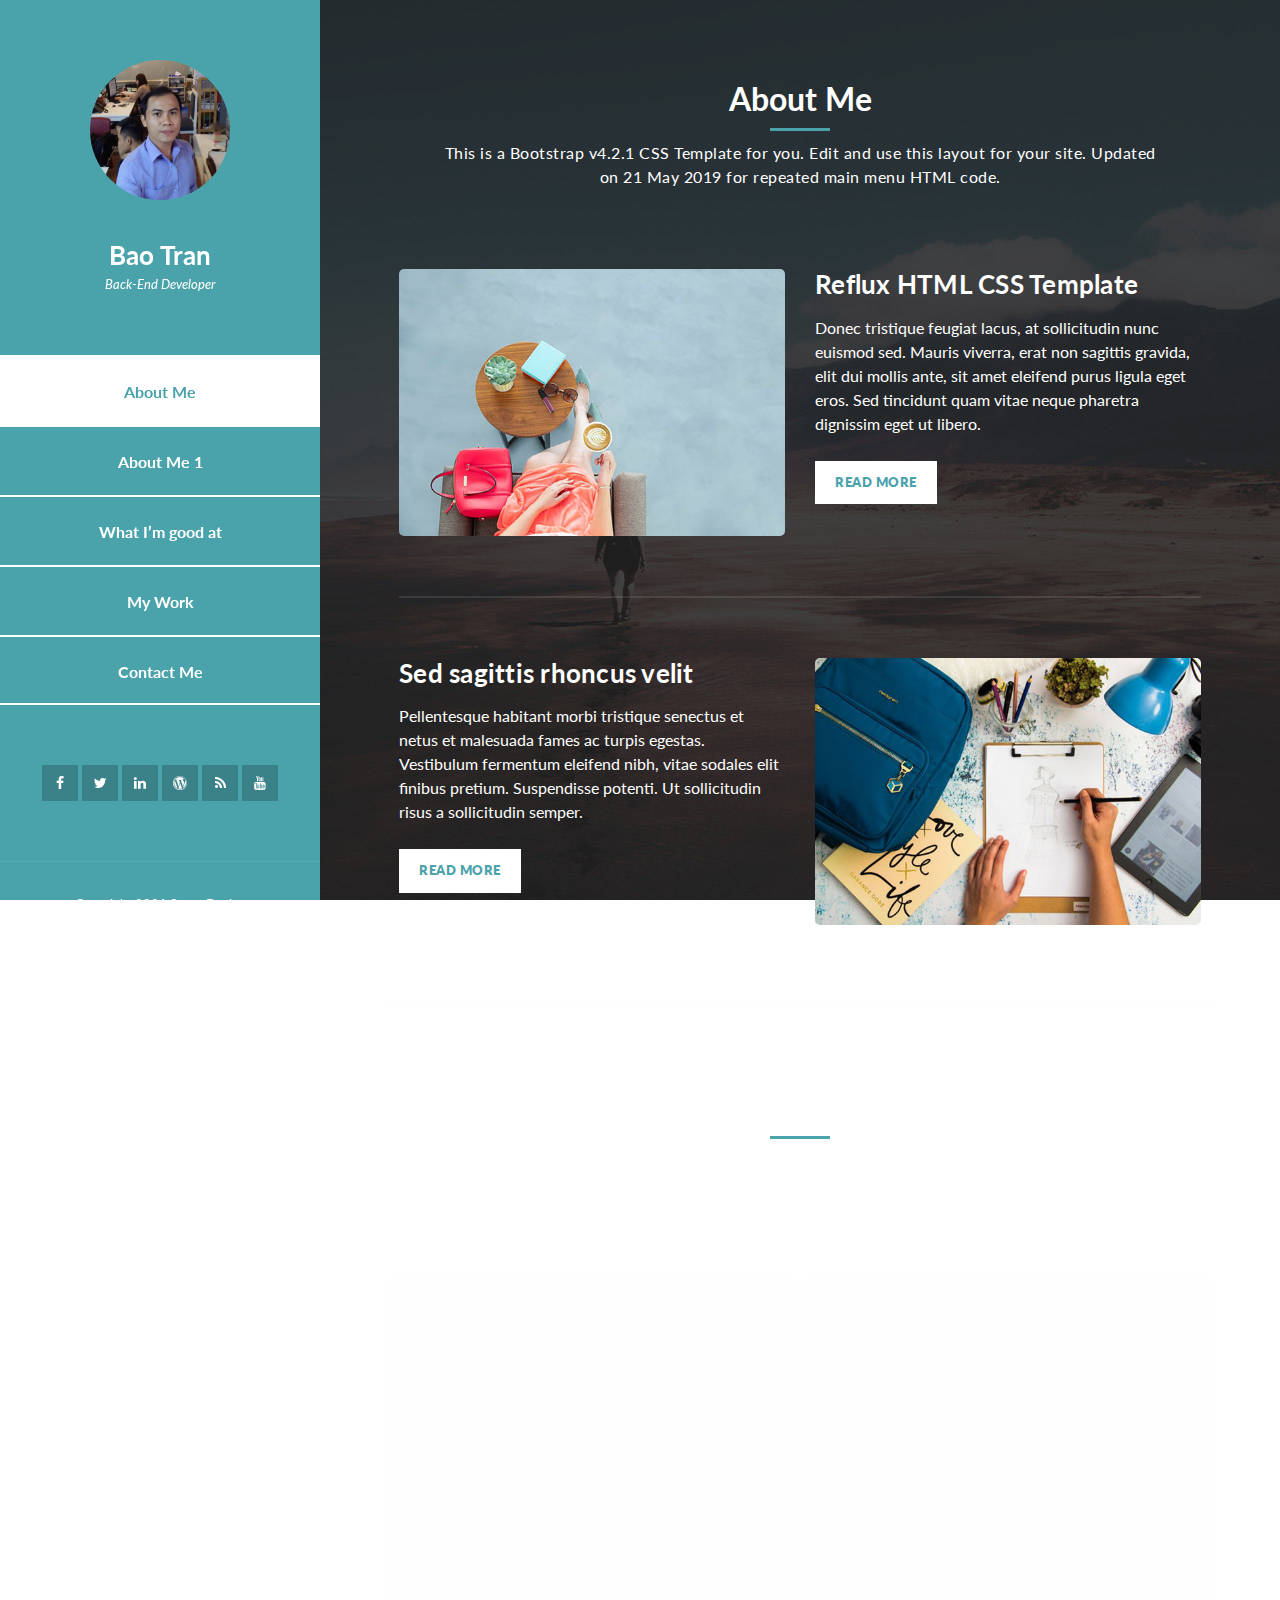
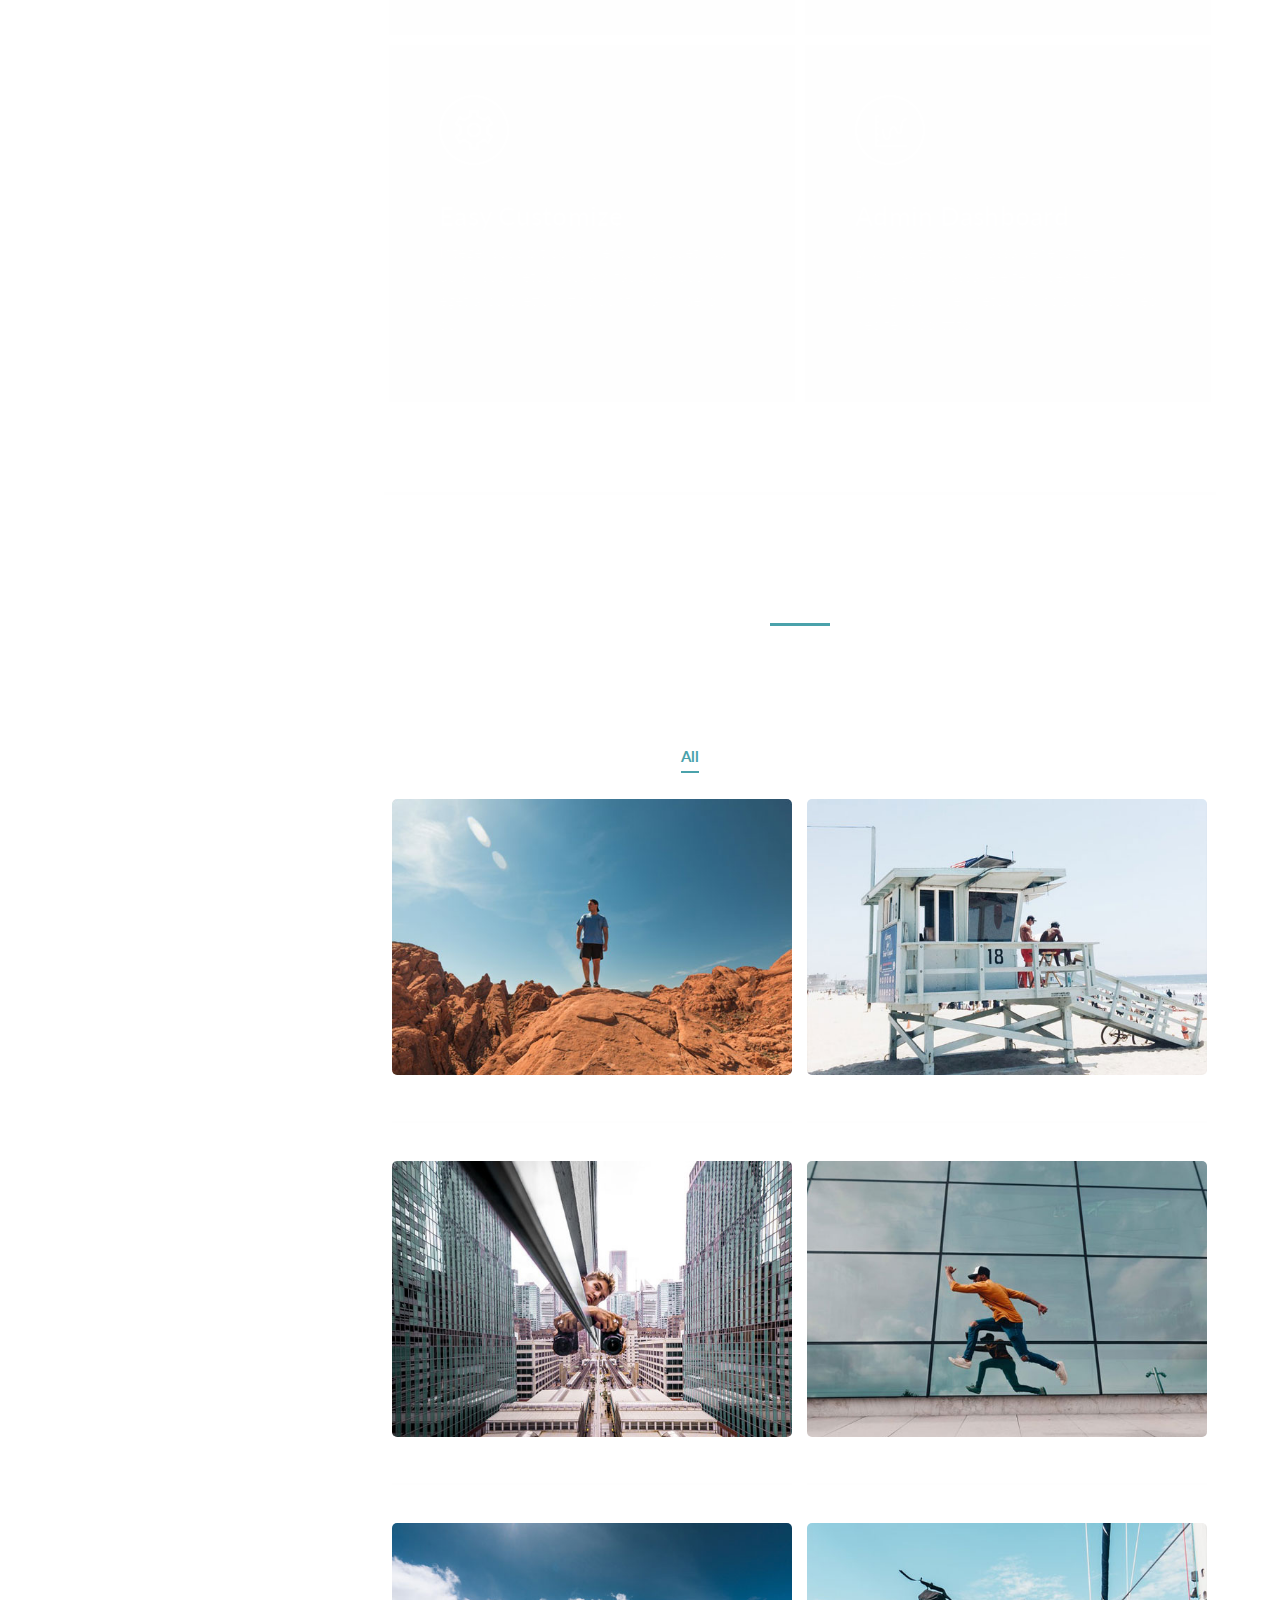
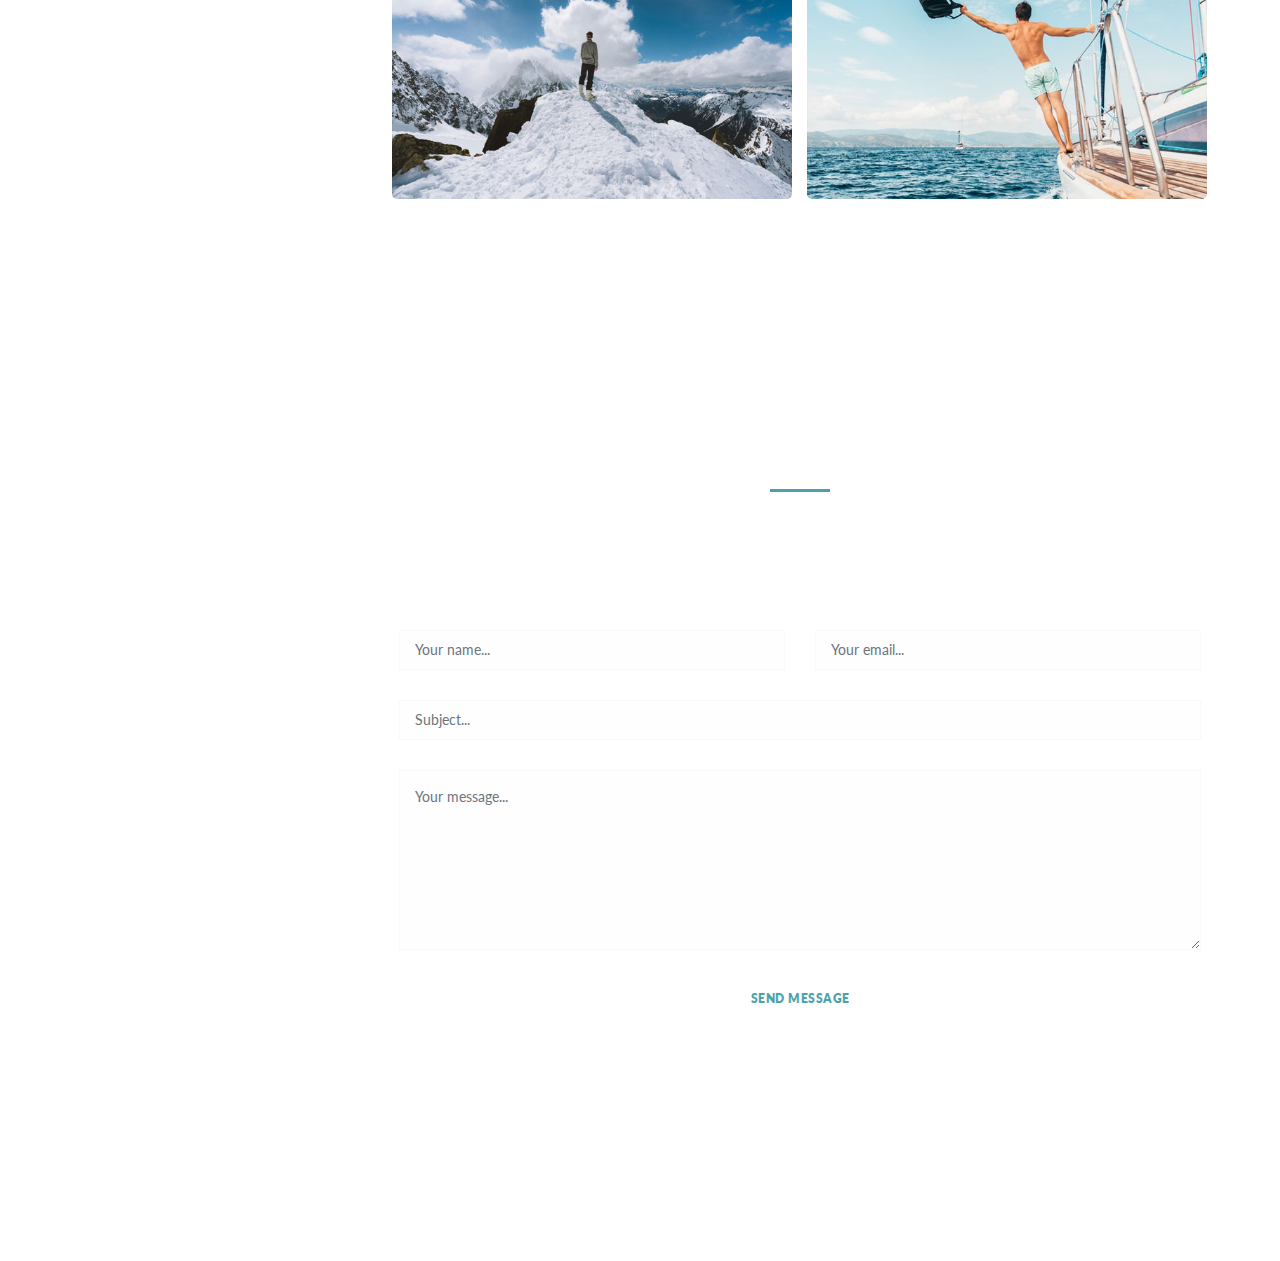
<file: index.html>
<!DOCTYPE html>
<html lang="en">
  <head>
    <meta charset="utf-8" />
    <meta name="viewport" content="width=device-width, initial-scale=1, shrink-to-fit=no"/>
    <meta name="description" content="" />
    <meta name="author" content="" />
    <link rel="shortcut icon" type="image/x-icon" href="favicon.ico" />
    <link href="https://fonts.googleapis.com/css?family=Lato:100,300,400,700,900" rel="stylesheet"/>

    <title>Trần Thế Bảo - Information Technology Programmer</title>
    <!-- Source https://templatemo.com/tm-531-reflux -->
    <!-- Bootstrap core CSS -->
    <link href="vendor/bootstrap/css/bootstrap.min.css" rel="stylesheet" />

    <!-- Additional CSS Files -->
    <link rel="stylesheet" href="assets/css/fontawesome.css" />
    <link rel="stylesheet" href="assets/css/templatemo-style.css" />
    <link rel="stylesheet" href="assets/css/owl.css" />
    <link rel="stylesheet" href="assets/css/lightbox.css" />
  </head>

  <body>
    <div id="page-wraper">
      <!-- Sidebar Menu -->
      <div class="responsive-nav">
        <i class="fa fa-bars" id="menu-toggle"></i>
        <div id="menu" class="menu">
          <i class="fa fa-times" id="menu-close"></i>
          <div class="container">
            <div class="image">
              <a href="#"><img src="assets/images/avatar-bt.jpg" alt="" /></a>
            </div>
            <div class="author-content">
              <h4>Bao Tran</h4>
              <span>Back-End Developer</span>
            </div>
            <nav class="main-nav" role="navigation">
              <ul class="main-menu">
                <li><a href="#section1">About Me</a></li>
                <li><a href="https://steve-bao-tran.github.io/about.html">About Me 1</a></li>
                <li><a href="#section2">What I’m good at</a></li>
                <li><a href="#section3">My Work</a></li>
                <li><a href="#section4">Contact Me</a></li>
              </ul>
            </nav>
            <div class="social-network">
              <ul class="soial-icons">
                <li>
                  <a href="https://www.facebook.com/stevetranbao" target="_blank"
                    ><i class="fa fa-facebook"></i></a>
                </li>
                <li>
                  <a href="https://twitter.com/tranbaothe" target="_blank">
                    <i class="fa fa-twitter"></i></a>
                </li>
                <li>
                  <a href="https://www.linkedin.com/in/bao-tran-30b6b4114" target="_blank">
                    <i class="fa fa-linkedin"></i></a>
                </li>
                <li>
                  <!-- <a href="#"><i class="fa fa-dribbble"></i></a> -->
                  <a href="https://tranthebao.wordpress.com" target="_blank">
                    <i class="fa fa-wordpress"></i></a>
                </li>
                <li>
                  <a href="#"><i class="fa fa-rss" target="_blank"></i></a>
                </li>
                <li>
                  <!-- <a href="#"><i class="fa fa-dribbble"></i></a> -->
                  <a href="https://www.youtube.com/@BaoTran-Steve" target="_blank">
                    <i class="fa fa-youtube"></i></a>
                </li>
              </ul>
            </div>
            <div class="copyright-text">
              <p>Copyright 2021 Steve Design</p>
            </div>
          </div>
        </div>
      </div>

      <section class="section about-me" data-section="section1">
        <div class="container">
          <div class="section-heading">
            <h2>About Me</h2>
            <div class="line-dec"></div>
            <span
              >This is a Bootstrap v4.2.1 CSS Template for you. Edit and use
              this layout for your site. Updated on 21 May 2019 for repeated main menu HTML code.</span
            >
          </div>
          <div class="left-image-post">
            <div class="row">
              <div class="col-md-6">
                <div class="left-image">
                  <img src="assets/images/left-image.jpg" alt="" />
                </div>
              </div>
              <div class="col-md-6">
                <div class="right-text">
                  <h4>Reflux HTML CSS Template</h4>
                  <p>
                    Donec tristique feugiat lacus, at sollicitudin nunc euismod
                    sed. Mauris viverra, erat non sagittis gravida, elit dui
                    mollis ante, sit amet eleifend purus ligula eget eros. Sed
                    tincidunt quam vitae neque pharetra dignissim eget ut
                    libero.
                  </p>
                  <div class="white-button">
                    <a href="#">Read More</a>
                  </div>
                </div>
              </div>
            </div>
          </div>
          <div class="right-image-post">
            <div class="row">
              <div class="col-md-6">
                <div class="left-text">
                  <h4>Sed sagittis rhoncus velit</h4>
                  <p>
                    Pellentesque habitant morbi tristique senectus et netus et
                    malesuada fames ac turpis egestas. Vestibulum fermentum
                    eleifend nibh, vitae sodales elit finibus pretium.
                    Suspendisse potenti. Ut sollicitudin risus a sollicitudin
                    semper.
                  </p>
                  <div class="white-button">
                    <a href="#">Read More</a>
                  </div>
                </div>
              </div>
              <div class="col-md-6">
                <div class="right-image">
                  <img src="assets/images/right-image.jpg" alt="" />
                </div>
              </div>
            </div>
          </div>
        </div>
      </section>

      <section class="section my-services" data-section="section2">
        <div class="container">
          <div class="section-heading">
            <h2>What I’m good at?</h2>
            <div class="line-dec"></div>
            <span
              >Curabitur leo felis, rutrum vitae varius eu, malesuada a tortor.
              Vestibulum congue leo et tellus aliquam, eu viverra nulla semper.
              Nullam eu faucibus diam. Donec eget massa ante.</span
            >
          </div>
          <div class="row">
            <div class="col-md-6">
              <div class="service-item">
                <div class="first-service-icon service-icon"></div>
                <h4>HTML5 &amp; CSS3</h4>
                <p>
                  Phasellus non convallis dolor. Integer tempor hendrerit arcu
                  at bibendum. Sed ac ante non metus vehicula congue quis eget
                  eros.
                </p>
              </div>
            </div>
            <div class="col-md-6">
              <div class="service-item">
                <div class="second-service-icon service-icon"></div>
                <h4>Creative Ideas</h4>
                <p>
                  Proin lacus massa, eleifend sed fermentum in, dignissim vel
                  metus. Nunc accumsan leo nec felis porttitor, ultricies
                  faucibus purus mollis.
                </p>
              </div>
            </div>
            <div class="col-md-6">
              <div class="service-item">
                <div class="third-service-icon service-icon"></div>
                <h4>Easy Customize</h4>
                <p>
                  Integer suscipit condimentum aliquet. Nam quis risus metus.
                  Nullam faucibus quam eget arcu pretium tincidunt. Nam libero
                  dui.
                </p>
              </div>
            </div>
            <div class="col-md-6">
              <div class="service-item">
                <div class="fourth-service-icon service-icon"></div>
                <h4>Admin Dashboard</h4>
                <p>
                  Vivamus et dui a massa venenatis fringilla. Proin lacus massa,
                  eleifend sed fermentum in, dignissim vel metus. Nunc accumsan
                  leo nec felis porttitor.
                </p>
              </div>
            </div>
          </div>
        </div>
      </section>

      <section class="section my-work" data-section="section3">
        <div class="container">
          <div class="section-heading">
            <h2>My Work</h2>
            <div class="line-dec"></div>
            <span
              >Aenean sollicitudin ex mauris, lobortis lobortis diam euismod sit
              amet. Duis ac elit vulputate, lobortis arcu quis, vehicula
              mauris.</span
            >
          </div>
          <div class="row">
            <div class="isotope-wrapper">
              <form class="isotope-toolbar">
                <label
                  ><input
                    type="radio"
                    data-type="*"
                    checked=""
                    name="isotope-filter"
                  />
                  <span>all</span></label
                >
                <label
                  ><input
                    type="radio"
                    data-type="people"
                    name="isotope-filter"
                  />
                  <span>people</span></label
                >
                <label
                  ><input
                    type="radio"
                    data-type="nature"
                    name="isotope-filter"
                  />
                  <span>nature</span></label
                >
                <label
                  ><input
                    type="radio"
                    data-type="animals"
                    name="isotope-filter"
                  />
                  <span>animals</span></label
                >
              </form>
              <div class="isotope-box">
                <div class="isotope-item" data-type="nature">
                  <figure class="snip1321">
                    <img
                      src="assets/images/portfolio-01.jpg"
                      alt="sq-sample26"
                    />
                    <figcaption>
                      <a
                        href="assets/images/portfolio-01.jpg"
                        data-lightbox="image-1"
                        data-title="Caption"
                        ><i class="fa fa-search"></i
                      ></a>
                      <h4>First Title</h4>
                      <span>free to use our template</span>
                    </figcaption>
                  </figure>
                </div>

                <div class="isotope-item" data-type="people">
                  <figure class="snip1321">
                    <img
                      src="assets/images/portfolio-02.jpg"
                      alt="sq-sample26"
                    />
                    <figcaption>
                      <a
                        href="assets/images/portfolio-02.jpg"
                        data-lightbox="image-1"
                        data-title="Caption"
                        ><i class="fa fa-search"></i
                      ></a>
                      <h4>Second Title</h4>
                      <span>please tell your friends</span>
                    </figcaption>
                  </figure>
                </div>

                <div class="isotope-item" data-type="animals">
                  <figure class="snip1321">
                    <img
                      src="assets/images/portfolio-03.jpg"
                      alt="sq-sample26"
                    />
                    <figcaption>
                      <a
                        href="assets/images/portfolio-03.jpg"
                        data-lightbox="image-1"
                        data-title="Caption"
                        ><i class="fa fa-search"></i
                      ></a>
                      <h4>Item Third</h4>
                      <span>customize anything</span>
                    </figcaption>
                  </figure>
                </div>

                <div class="isotope-item" data-type="people">
                  <figure class="snip1321">
                    <img
                      src="assets/images/portfolio-04.jpg"
                      alt="sq-sample26"
                    />
                    <figcaption>
                      <a
                        href="assets/images/portfolio-04.jpg"
                        data-lightbox="image-1"
                        data-title="Caption"
                        ><i class="fa fa-search"></i
                      ></a>
                      <h4>Item Fourth</h4>
                      <span>Re-distribution not allowed</span>
                    </figcaption>
                  </figure>
                </div>

                <div class="isotope-item" data-type="nature">
                  <figure class="snip1321">
                    <img
                      src="assets/images/portfolio-05.jpg"
                      alt="sq-sample26"
                    />
                    <figcaption>
                      <a
                        href="assets/images/portfolio-05.jpg"
                        data-lightbox="image-1"
                        data-title="Caption"
                        ><i class="fa fa-search"></i
                      ></a>
                      <h4>Fifth Awesome</h4>
                      <span>Ut sollicitudin risus</span>
                    </figcaption>
                  </figure>
                </div>

                <div class="isotope-item" data-type="animals">
                  <figure class="snip1321">
                    <img
                      src="assets/images/portfolio-06.jpg"
                      alt="sq-sample26"
                    />
                    <figcaption>
                      <a
                        href="assets/images/portfolio-06.jpg"
                        data-lightbox="image-1"
                        data-title="Caption"
                        ><i class="fa fa-search"></i
                      ></a>
                      <h4>Awesome Sixth</h4>
                      <span>Donec eget massa ante</span>
                    </figcaption>
                  </figure>
                </div>
              </div>
            </div>
          </div>
        </div>
      </section>

      <section class="section contact-me" data-section="section4">
        <div class="container">
          <div class="section-heading">
            <h2>Contact Me</h2>
            <div class="line-dec"></div>
            <span
              >Fusce eget nibh nec justo interdum condimentum. Morbi justo ex,
              efficitur at ante ac, tincidunt maximus ligula. Lorem ipsum dolor
              sit amet, consectetur adipiscing elit.</span
            >
          </div>
          <div class="row">
            <div class="right-content">
              <div class="container">
                <form id="contact" action="" method="post">
                  <div class="row">
                    <div class="col-md-6">
                      <fieldset>
                        <input
                          name="name"
                          type="text"
                          class="form-control"
                          id="name"
                          placeholder="Your name..."
                          required=""
                        />
                      </fieldset>
                    </div>
                    <div class="col-md-6">
                      <fieldset>
                        <input
                          name="email"
                          type="text"
                          class="form-control"
                          id="email"
                          placeholder="Your email..."
                          required=""
                        />
                      </fieldset>
                    </div>
                    <div class="col-md-12">
                      <fieldset>
                        <input
                          name="subject"
                          type="text"
                          class="form-control"
                          id="subject"
                          placeholder="Subject..."
                          required=""
                        />
                      </fieldset>
                    </div>
                    <div class="col-md-12">
                      <fieldset>
                        <textarea
                          name="message"
                          rows="6"
                          class="form-control"
                          id="message"
                          placeholder="Your message..."
                          required=""
                        ></textarea>
                      </fieldset>
                    </div>
                    <div class="col-md-12">
                      <fieldset>
                        <button type="submit" id="form-submit" class="button" onclick="sendEmail()">
                          Send Message
                        </button>
                      </fieldset>
                    </div>
                  </div>
                </form>
              </div>
            </div>
          </div>
        </div>
      </section>
    </div>

    <!-- Scripts -->
    <!-- Bootstrap core JavaScript -->
    <script src="vendor/jquery/jquery.min.js"></script>
    <script src="vendor/bootstrap/js/bootstrap.bundle.min.js"></script>

    <script src="assets/js/isotope.min.js"></script>
    <script src="assets/js/owl-carousel.js"></script>
    <script src="assets/js/lightbox.js"></script>
    <script src="assets/js/custom.js"></script>
    <script src="https://smtpjs.com/v3/smtp.js"></script>
    <script>
      //according to loftblog tut
      $(".main-menu li:first").addClass("active");

      var showSection = function showSection(section, isAnimate) {
        var direction = section.replace(/#/, ""),
          reqSection = $(".section").filter(
            '[data-section="' + direction + '"]'
          ),
          reqSectionPos = reqSection.offset().top - 0;

        if (isAnimate) {
          $("body, html").animate(
            {
              scrollTop: reqSectionPos
            },
            800
          );
        } else {
          $("body, html").scrollTop(reqSectionPos);
        }
      };

      var checkSection = function checkSection() {
        $(".section").each(function() {
          var $this = $(this),
            topEdge = $this.offset().top - 80,
            bottomEdge = topEdge + $this.height(),
            wScroll = $(window).scrollTop();
          if (topEdge < wScroll && bottomEdge > wScroll) {
            var currentId = $this.data("section"),
              reqLink = $("a").filter("[href*=\\#" + currentId + "]");
            reqLink
              .closest("li")
              .addClass("active")
              .siblings()
              .removeClass("active");
          }
        });
      };

      $(".main-menu").on("click", "a", function(e) {
        e.preventDefault();
        showSection($(this).attr("href"), true);
      });

      $(window).scroll(function() {
        checkSection();
      });

      function sendEmail() {
        alert(12344);
        Email.send({
          Host: "smtp.gmail.com",
          Username : "baotran@yopmail.com",
          Password : "xxxx",
          To : 'baotran@yopmail.com',
          From : "baotran@yopmail.com",
          Subject : "Test SMTP",
          Body : "Tran The Boa testing...",
        }).then(
          message => alert("mail sent successfully")
        );
      }
    </script>
  </body>
</html>
</file>
<file: assets/css/templatemo-style.css>
@import url(fontawesome.css);
@import url("https://fonts.googleapis.com/css?family=Lato:100,300,400,700,900");
body {
    font-family: 'Lato', sans-serif;
}

#page-wraper {
    background: url(../images/page-bg.jpg) no-repeat center center fixed;
    -webkit-background-size: cover;
    -moz-background-size: cover;
    -o-background-size: cover;
    background-size: cover;
    width: 100%;
}

/* Basic */
body {
    overflow-x: hidden;
}

input,
select,
textarea {
    outline: none;
}

a,
a:hover {
    text-decoration: none;
}

p {
    font-size: 16px;
    line-height: 24px;
    color: #fff;
}

h4 {
    font-size: 26px;
    font-weight: 700;
    color: #fff;
    letter-spacing: 0.25px;
}

img {
    width: 100%;
    overflow: hidden;
}

ul {
    padding: 0;
    margin: 0;
    list-style: none;
}

ul li {
    display: inline-block;
}

html {
    -webkit-box-sizing: border-box;
    -moz-box-sizing: border-box;
    box-sizing: border-box;
}

*,
*:before,
*:after {
    -webkit-box-sizing: inherit;
    -moz-box-sizing: inherit;
    box-sizing: inherit;
}

.clearfix {
    zoom: 1;
}

.clearfix:before,
.clearfix:after {
    content: "";
    display: table;
}

.clearfix:after {
    clear: both;
}

.container {
    margin: 0 auto;
}

.main-nav {
    text-align: center;
}

.main-nav li:last-child a {
    border-bottom: 2px solid #fff;
}

.main-nav li {
    display: block;
}

.main-nav li a {
    height: 70px;
    line-height: 70px;
    display: inline-block;
    font-size: 16px;
    font-weight: 700;
    color: #fff;
    width: 100%;
    transition: all 0.5s;
    border-top: 2px solid #fff;
}

.main-nav li:hover a,
.main-nav li.active a {
    background: #fff;
    color: #4aa2ab;
}

/* Sidebar Menu */

.menu .image {
    margin-top: 60px;
}

.menu .image img {
    width: 140px;
    height: 140px;
    border-radius: 50%;
    text-align: center;
}

.menu .author-content {
    margin: 40px 0px 60px 0px;
}

.menu .author-content h4 {
    margin-bottom: 0px;
}

.menu .author-content span {
    font-size: 13px;
    font-style: italic;
    color: #fff;
}

.menu .social-network {
    margin-top: 60px;
}

.menu .social-network ul li {
    margin: 0 3px;
}

.menu .social-network ul li a {
    width: 40px;
    height: 40px;
    display: inline-block;
    text-align: center;
    line-height: 40px;
    background-color: rgba(0, 0, 0, 0.2);
    color: #fff;
    font-size: 14px;
    transition: all 0.5s;
}

.menu .social-network ul li a:hover {
    background-color: #fff;
    color: #4aa2ab;
}

.menu .copyright-text {
    position: relative;
    margin-top: 60px;
}

.menu .copyright-text p {
    border-top: 1px solid rgba(250, 250, 250, 0.1);
    display: inline-block;
    width: 100%;
    padding-left: 30px;
    padding-right: 30px;
    padding-top: 30px;
    font-size: 13px;
}

.menu:before,
.menu:after {
    content: "";
    display: table;
}

.menu:after {
    clear: both;
}

.menu a {
    text-decoration: none;
    color: inherit;
}

.menu {
    text-align: center;
}

.menu::-webkit-scrollbar {
    display: none;
}

.menu {
    left: 10%;
  -webkit-transition: -webkit-transform 233ms cubic-bezier(0, 0, 0.21, 1);
  -webkit-overflow-scrolling: touch;
  background-color: #4aa2ab;
  box-sizing: border-box;
  height: 100vh;  
  max-height: 100vh !important;
  max-width: 80vw !important;
  min-width: 45px !important;
  outline: none;
  overflow-x: hidden !important;
  overflow-y: auto !important;
  padding: 0;
  position: fixed !important;
  top: calc(0px);  
  width: 20%;
  will-change: transform;
  z-index: 9999 !important;
}

.menu-toggle {
  color: #fff;
  cursor: pointer;
  font-size: 25px;
  position: fixed;
  right: 25px;
  top: 25px;
}

#menu-toggle {
    z-index: 999;
    cursor: pointer;
    position: fixed;
    top: 0;
    left: 0;
    color: #4aa2ab;
    background-color: #fff;
    width: 60px;
    height: 60px;
    text-align: center;
    display: inline-block;
    line-height: 60px;
}

.menu-close {
  cursor: pointer;
}

#menu-close {
    cursor: pointer;
    text-align: right;
    color: #4aa2ab;
    background-color: #fff;
    width: 100%;
    height: 60px;
    text-align: center;
    display: inline-block;
    line-height: 60px;
}


/* Section */

.section {
    color: #fff;
    width: 55%;
    right: 10%;
    left: 35%;
    position: relative;
    min-height: 100vh;
    padding-bottom: 80px;
    border-bottom: 3px solid rgba(250, 250, 250, 0.25);
}

.section-heading {
    text-align: center;
    padding: 80px 45px;
}

.section-heading h2 {
    font-size: 32px;
    font-weight: 700;
    color: #fff;
}

.section-heading .line-dec {
    width: 60px;
    height: 3px;
    background-color: #4aa2ab;
    margin: 10px auto;
}

.section-heading span {
    margin-top: 5px;
    font-size: 16px;
    color: #fff;
    letter-spacing: 0.5px;
}


/* Buttons */

.white-button a {
    display: inline-block;
    padding: 12px 20px;
    background-color: #fff;
    color: #4aa2ab;
    font-size: 13px;
    font-weight: 800;
    letter-spacing: 0.5px;
    text-transform: uppercase;
    transition: all 0.5s;
}

.white-button a:hover {
    background-color: #4aa2ab;
    color: #fff;
}

button {
    display: inline-block;
    padding: 10px 20px;
    background-color: #fff;
    color: #4aa2ab;
    font-size: 12px;
    font-weight: 800;
    letter-spacing: 0.5px;
    text-transform: uppercase;
    transition: all 0.5s;
    border: none;
    outline: none;
    cursor: pointer;
}

button:hover {
    outline: none;
    background-color: #4aa2ab;
    color: #fff;
}


/* Left & Right Post */

.right-image-post {
    margin-top: 60px;
    padding-top: 60px;
    border-top: 2px solid rgba(250, 250, 250, 0.1);
}

.left-image img,
.right-image img {
    border-radius: 5px;
}

.right-image-post h4,
.left-image-post h4 {
    margin-top: 30px;
}

.right-image-post p,
.left-image-post p {
    margin-top: 20px;
}

.right-image-post .white-button,
.left-image-post .white-button {
    margin-top: 30px;
}


/* Services */

.my-services .col-md-6 {
    padding-left: 5px;
    padding-right: 5px;
}

.service-item {
    margin-bottom: 10px;
    padding: 50px;
    background-color: rgba(250, 250, 250, 0.1);
    transition: all 0.5s;
}

.service-item h4 {
    transition: all 0.5s;
}

.service-item p {
    transition: all 0.5s;
}

.service-item:hover {
    background-color: rgba(250, 250, 250, 1);
}

.service-item:hover h4 {
    color: #1e1e1e;
}

.service-item:hover p {
    color: #4a4a4a;
}

.service-item .service-icon {
    width: 70px;
    height: 70px;
    display: inline-block;
    margin-bottom: 30px;
    background-size: cover;
    background-repeat: no-repeat;
    transition: all 0.5s;
}

.service-item .first-service-icon {
    background-image: url(../images/first-white-icon.png);
}

.service-item:hover .first-service-icon {
    background-image: url(../images/first-main-icon.png);
}

.service-item .second-service-icon {
    background-image: url(../images/second-white-icon.png);
}

.service-item:hover .second-service-icon {
    background-image: url(../images/second-main-icon.png);
}

.service-item .third-service-icon {
    background-image: url(../images/third-white-icon.png);
}

.service-item:hover .third-service-icon {
    background-image: url(../images/third-main-icon.png);
}

.service-item .fourth-service-icon {
    background-image: url(../images/fourth-white-icon.png);
}

.service-item:hover .fourth-service-icon {
    background-image: url(../images/fourth-main-icon.png);
}


/* My Work */

section.my-work .section-heading {
    text-align: center;
    padding: 80px 45px 50px 45px;
}

.isotope-wrapper {
    position: relative;
    width: 100%;
    margin: auto;
}

.isotope-toolbar input[type="radio"] {
    display: none;
}

.isotope-toolbar span {
    text-transform: capitalize;
    display: inline-block;
    margin-right: 15px;
    padding-bottom: 3px;
    font-size: 15px;
    font-weight: 700;
    border-bottom: 2px solid transparent;
    transform: ease-in-out 0.5s;
    cursor: pointer;
}

.isotope-toolbar input[type="radio"]:checked + span {
    color: #4aa2ab;
    border-bottom: 2px solid #4aa2ab;
}

.isotope-box {
    position: relative;
    width: 100%;
}

.isotope-toolbar {
    text-align: center;
    margin: 10px;
}

.isotope-toolbar p {
    border-top: 1px solid #fff;
    padding-top: 15px;
}

.isotope-toolbar a {
    color: #fff;
}

.isotope-item {
    position: relative;
    width: 48%;
    margin: 1%;
    border-bottom: 2px solid rgba(250,250,250,0.1);
    padding-bottom: 30px;
    margin-bottom: 30px;
}

.isotope-item img {
    top: 0;
    left: 0;
    width: 100%;
    height: 100%;
    border-radius: 5px;
}

.lazyload {
    background: #f7f7f7;
}

.lazyloading {
    background: #f7f7f7 url(//afarkas.github.io/lazysizes/assets/imgs/loader.gif) no-repeat center;
    min-height: 60px;
}

figure.snip1321 {
  overflow: hidden;
  text-align: center;
  -webkit-perspective: 50em;
  perspective: 50em;
}
figure.snip1321 * {
  -webkit-box-sizing: padding-box;
  box-sizing: padding-box;
  -webkit-transition: all 0.2s ease-out;
  transition: all 0.2s ease-out;
}
figure.snip1321 figcaption {
  top: 50%;
  left: 20px;
  right: 20px;
  position: absolute;
  opacity: 0;
  z-index: 1;
}
figure.snip1321 h4 {
    margin-top: 15px;
  margin-bottom: 5px;
  color: #232323;
}
figure.snip1321 span {
    font-size: 14px;
    font-style: italic;
    display: block;
    color: #7a7a7a;
}
figure.snip1321 i {
  position: relative!important;
  font-size: 18px;
  background-color: #4aa2ab;
  width: 40px;
  height: 40px;
  display: inline-block;
  text-align: center;
  line-height: 40px;
  border-radius: 5px;
  color: #fff;
}
figure.snip1321:after {
  background-color: #ffffff;
  position: absolute;
  content: "";
  display: block;
  top: 20px;
  left: 20px;
  right: 20px;
  bottom: 20px;
  -webkit-transition: all 0.4s ease-in-out;
  transition: all 0.4s ease-in-out;
  -webkit-transform: rotateX(-90deg);
  transform: rotateX(-90deg);
  -webkit-transform-origin: 50% 50%;
  -ms-transform-origin: 50% 50%;
  transform-origin: 50% 50%;
  opacity: 0;
}
figure.snip1321 a {
  left: 0;
  right: 0;
  top: 0;
  bottom: 0;
  z-index: 1;
}
figure.snip1321:hover figcaption,
figure.snip1321.hover figcaption {
  -webkit-transform: translateY(-50%);
  transform: translateY(-50%);
  opacity: 1;
  -webkit-transition-delay: 0.2s;
  transition-delay: 0.2s;
}
figure.snip1321:hover:after,
figure.snip1321.hover:after {
  -webkit-transform: rotateX(0);
  transform: rotateX(0);
  opacity: 0.9;
}


/* Contact Me */

section.contact-me {
    border-bottom: none;
}

#contact input {
    background-color: rgba(250,250,250,0.1);
    border: 1px solid rgba(250,250,250,1);
    border-radius: 0px;
    margin-bottom: 30px;
    color: #fff;
    font-size: 14px;
    height: 40px;
    line-height: 40px;
    width: 100%;
    padding-left: 15px;
}

#contact input:focus {
    outline: none;
    box-shadow: none;
}

#contact textarea {
    background-color: rgba(250,250,250,0.1);
    border: 1px solid rgba(250,250,250,1);
    border-radius: 0px;
    margin-bottom: 30px;
    color: #fff;
    font-size: 14px;
    height: 180px;
    max-height: 220px;
    line-height: 40px;
    width: 100%;
    padding-left: 15px;
}

#contact textarea:focus {
    outline: none;
    box-shadow: none;
}

#contact {
    text-align: center;
}

@media screen and (max-width: 1680px) {
    .menu {
        left: 5%;
    }

    .section {
        color: #fff;
        width: 65%;
        right: 5%;
        left: 30%;
    }
}

@media screen and (max-width: 1680px) and (min-width: 846px) { 
    .menu .social-network ul li a {
        width: 36px;
        height: 36px;
        line-height: 36px;
    }

    .menu .social-network ul li {
        margin: 0;
    }

    .menu .image {
        margin-top: 60px;
    }
}

@media screen and (max-width: 1280px) {
    .menu {
        left: 0%;
    }

    .right-image-post h4,
    .left-image-post h4 {
        margin-top: 0px;
    }

    .right-image-post p,
    .left-image-post p {
        margin-top: 15px;
    }

    .right-image-post .white-button,
    .left-image-post .white-button {
        margin-top: 25px;
    }

}

.menu .container {
    padding-left: 0;
    padding-right: 0;
}

@media screen and (max-width: 1280px) and (min-width: 846px) {
    .menu {
        width: 25%;
    }
}

#menu-toggle,
#menu-close {
    display: none;
}  

@media screen and (max-width: 845px) {        
    #menu-toggle,
    #menu-close {
        display: inline-block;
    }    

    .menu {        
        width: 320px;
        -webkit-transform: translateX(-100%) !important;
        transform: translateX(-100%) !important;
        transition: -webkit-transform 233ms cubic-bezier(0, 0, 0.21, 1);
        transition: transform 233ms cubic-bezier(0, 0, 0.21, 1);
        transition: transform 233ms cubic-bezier(0, 0, 0.21, 1), -webkit-transform 233ms cubic-bezier(0, 0, 0.21, 1);
    }

    .menu .image {
        margin-top: 40px;        
    }

    .menu .image img {
        width: 120px;
        height: 120px;
    }

    .menu .author-content {
        margin: 20px 0px 40px 0px;
    }

    .menu .container {
        padding-left: 15px;
        padding-right: 15px;
    }

    .menu.open {
        display: inline-block;
        -webkit-transform: translateX(0) !important;
                transform: translateX(0) !important;
    }

    .responsive-nav {
        display: inline-block;
    }
    .section {
        width: 94%;
        right: 3%;
        left: 3%;
    }
    .isotope-item {
        width: 94%;
        margin: 3%;
    }
    .left-image-post img {
        margin-bottom: 30px;
    }
    .right-image-post img {
        margin-top: 30px;
    }
    .isotope-item {
        border-bottom: none;
        text-align: center;
    }
    .isotope-toolbar {
        margin-bottom: 20px;
    }
}
</file>
